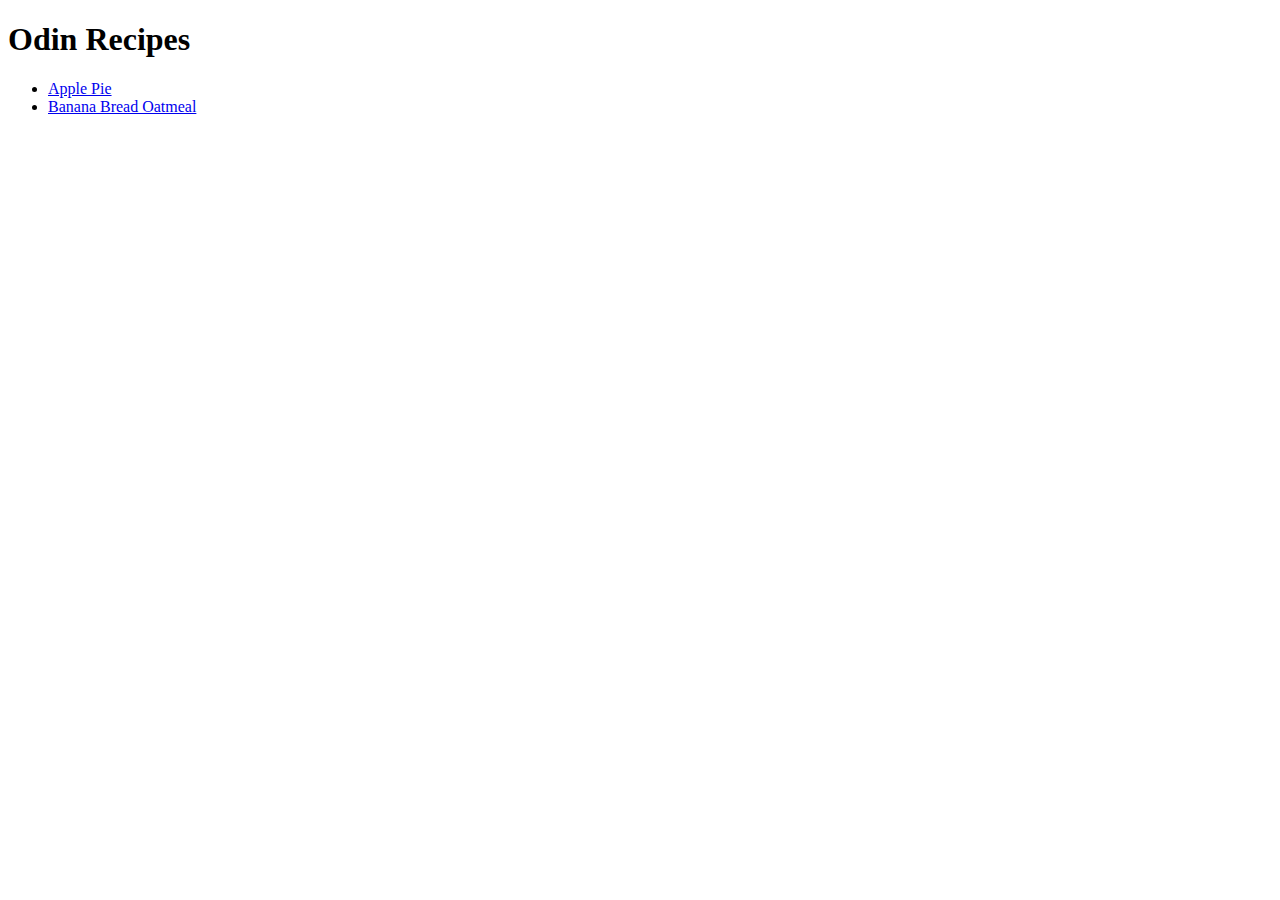
<file: index.html>
<!DOCTYPE html>
<html lang="en">
    <head>
        <meta charset="UTF-8">
        <title>Odin-Recipes</title>
    </head>
    <body>
        <h1>Odin Recipes</h1>
        <ul>
            <li><a href="recipes/apple-pie.html" target="_blank" rel="noopener">Apple Pie</a></li>
            <li><a href="recipes/banana-bread-baked-oatmeal.html" target="_blank" rel="noopener">Banana Bread Oatmeal</a></li>
        </ul>
    </body>
</html>
</file>
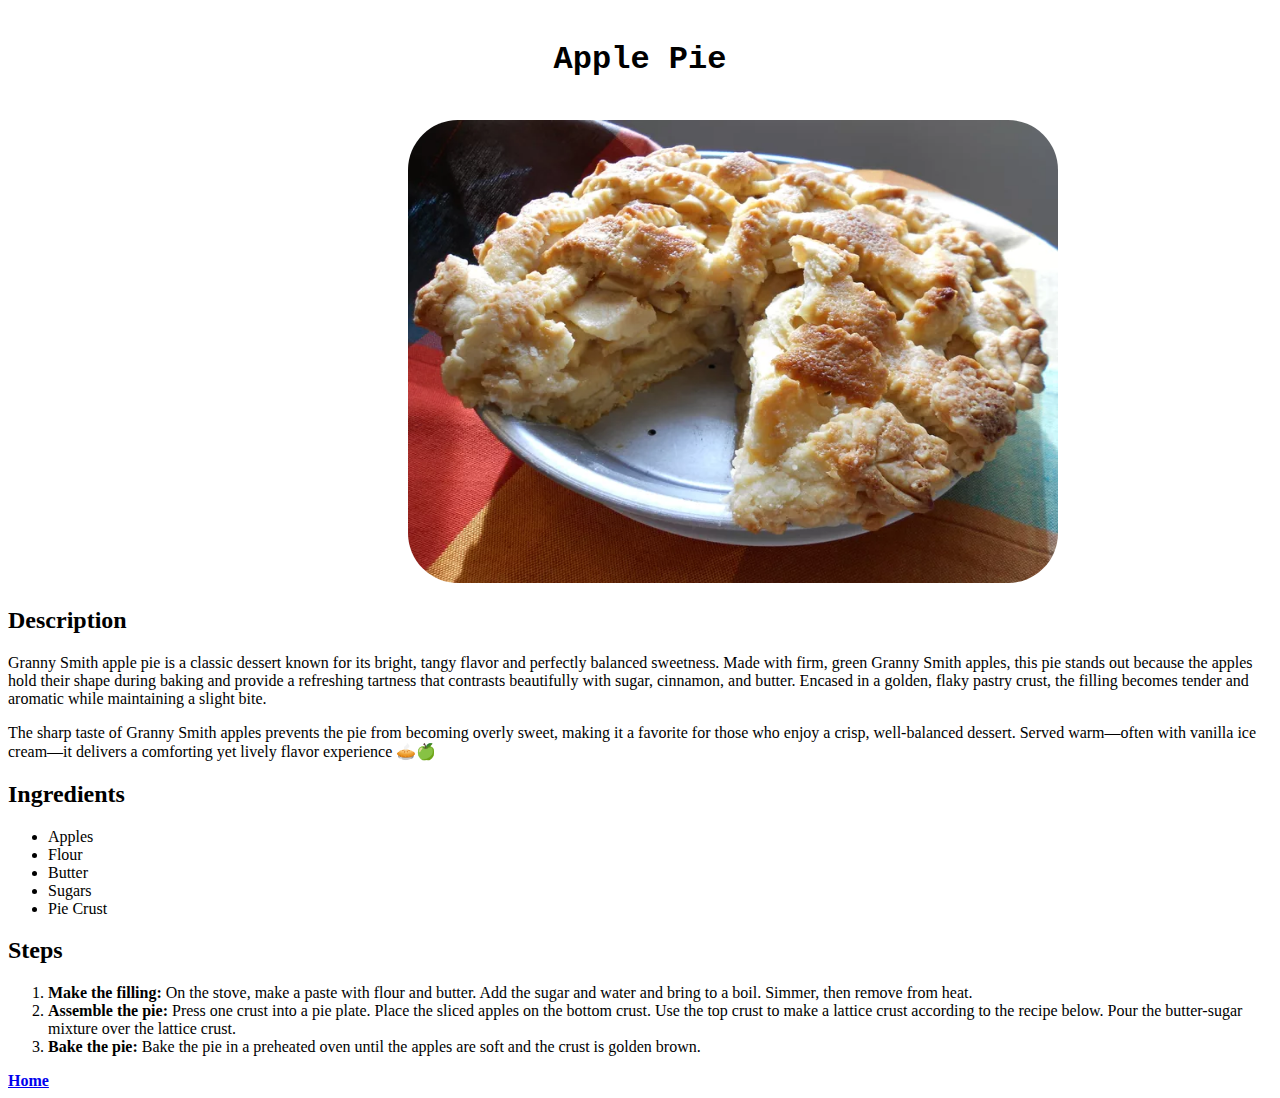
<file: recipes/apple-pie.html>
<!DOCTYPE html>
<html lang="en">
    <head>
        <meta name="viewport" content="width=device-width, initial-scale=1.0">
        <link rel="stylesheet" href="../style.css">
        <title>Apple-Pie</title>
    </head>
    <body id="apple-pie">
        <h1 class="name">Apple Pie</h1>
            <img src="../images/apple-pie-image.jpg" style="border-radius: 50px; margin-left: 400px;" alt="Apple-Pie-Image" width="650" height="463">
       
        <h2>Description</h2>
        <p>Granny Smith apple pie is a classic dessert known for its bright, 
            tangy flavor and perfectly balanced sweetness. 
            Made with firm, green Granny Smith apples, this pie stands out 
            because the apples hold their shape during baking and provide a 
            refreshing tartness that contrasts beautifully with sugar, cinnamon, 
            and butter. Encased in a golden, flaky pastry crust, the filling
            becomes tender and aromatic while maintaining a slight bite.</p> 
            <p>The sharp taste of Granny Smith apples prevents the pie from 
            becoming overly sweet, making it a favorite for those who enjoy 
            a crisp, well-balanced dessert. Served warm—often with vanilla 
            ice cream—it delivers a comforting yet lively flavor 
            experience 🥧🍏 </p>

            <h2>Ingredients</h2>
            <ul>
                <li>Apples</li>
                <li>Flour</li>
                <li>Butter</li>
                <li>Sugars</li>
                <li>Pie Crust</li>
            </ul>
            <h2>Steps</h2>
            <ol>
                <li><strong>Make the filling:</strong> On the stove, make a paste with flour and butter. Add the sugar and water and bring to a boil. Simmer, then remove from heat.</li>
                <li><strong>Assemble the pie:</strong> Press one crust into a pie plate. Place the sliced apples on the bottom crust. Use the top crust to make a lattice crust according to the recipe below. Pour the butter-sugar mixture over the lattice crust.</li>
                <li><strong>Bake the pie:</strong> Bake the pie in a preheated oven until the apples are soft and the crust is golden brown.</li>
            </ol>
 <strong ><a class="Home_Link"  href="../index.html">Home</a></strong>
    </body>
</html>
</file>
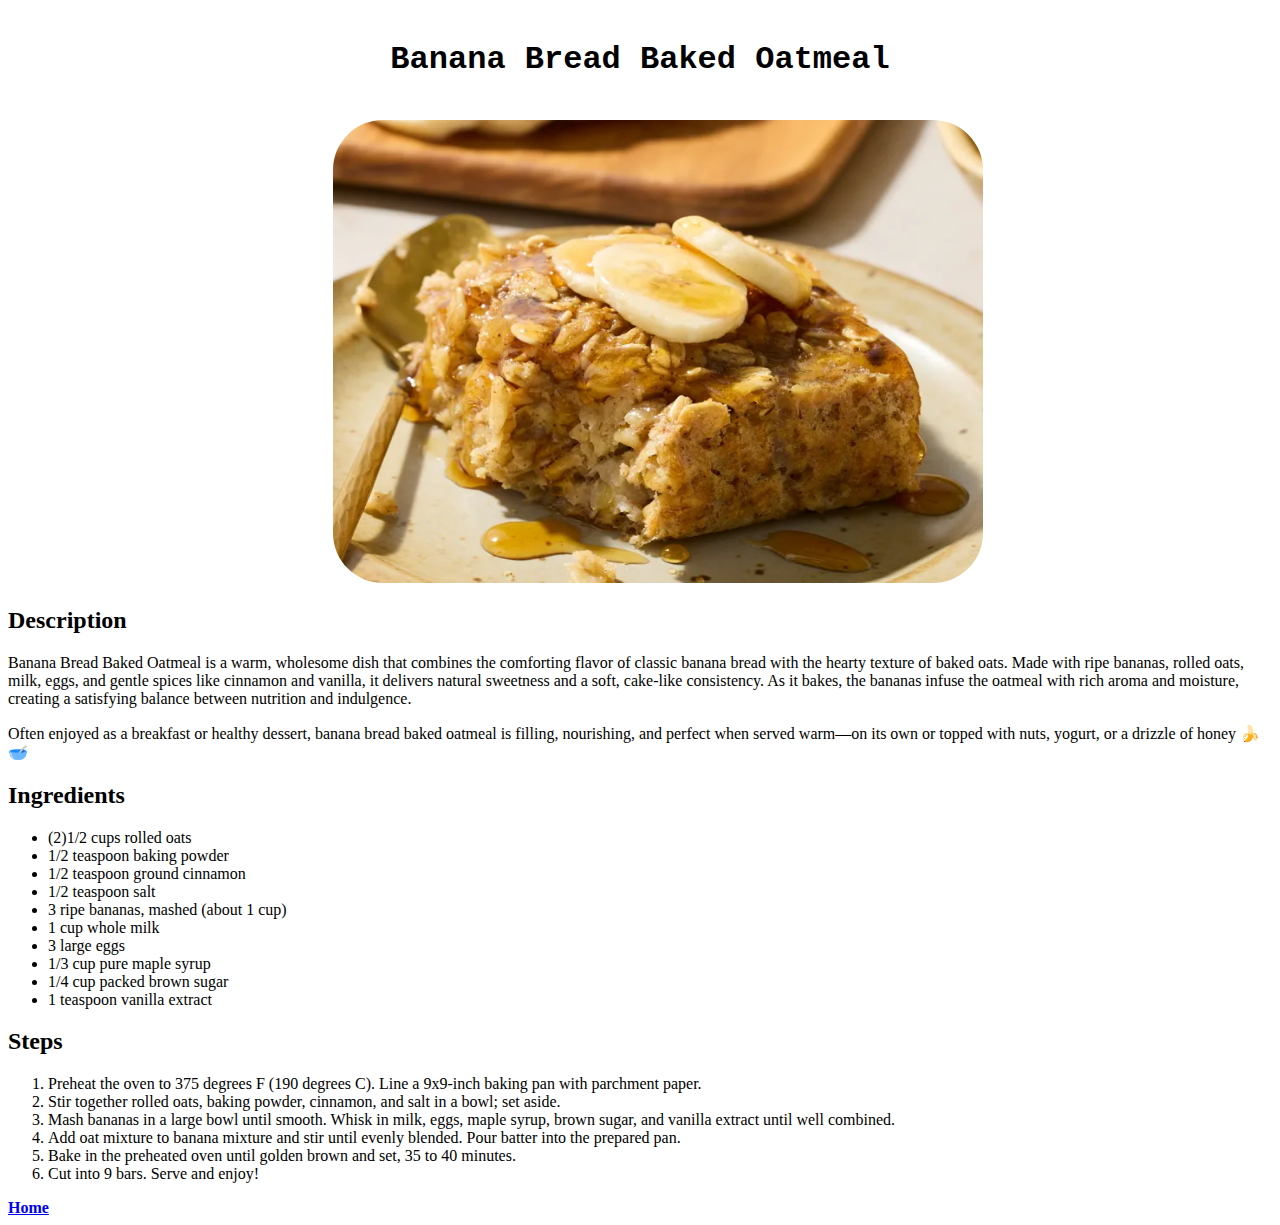
<file: recipes/banana-bread-baked-oatmeal.html>
<!DOCTYPE html>
<html lang="en">
    <head>
       <meta name="viewport" content="width=device-width, initial-scale=1.0">
        
        <link rel="stylesheet" href="../style.css">
        <title>Banana-Bread-Baked-Oatmeal</title>
    </head>
    <body id="banana-oatmeal">
        <h1 class="name">Banana Bread Baked Oatmeal</h1>
 <img  src="../images/Banana-Bread-Baked-Oatmeal.jpg" style="border-radius: 50px; margin-left: 325px;" alt="Banana-Bread-Baked-Oatmeal.jpg" width="650" height="463">
        
       
       <h2>Description</h2>
       <p>Banana Bread Baked Oatmeal is a warm, wholesome dish that 
        combines the comforting flavor of classic banana bread with 
        the hearty texture of baked oats. Made with ripe bananas, 
        rolled oats, milk, eggs, and gentle spices like cinnamon and 
        vanilla, it delivers natural sweetness and a soft, cake-like 
        consistency. As it bakes, the bananas infuse the oatmeal with 
        rich aroma and moisture, creating a satisfying balance between 
        nutrition and indulgence.</p><p> Often enjoyed as a breakfast or healthy 
        dessert, banana bread baked oatmeal is filling, nourishing, and 
        perfect when served warm—on its own or topped with nuts, yogurt,
         or a drizzle of honey 🍌🥣</p>
         <h2>Ingredients</h2>
         <ul>
            <li>(2)1/2 cups rolled oats</li>
            <li>1/2 teaspoon baking powder</li>
            <li>1/2 teaspoon ground cinnamon</li>
            <li>1/2 teaspoon salt</li>
            <li>3 ripe bananas, mashed (about 1 cup)</li>
            <li>1 cup whole milk</li>
            <li>3 large eggs</li>
            <li>1/3 cup pure maple syrup</li>
            <li>1/4 cup packed brown sugar</li>
            <li>1 teaspoon vanilla extract</li>
         </ul>

         <h2>Steps</h2>
         <ol>
            <li>Preheat the oven to 375 degrees F (190 degrees C). Line a 9x9-inch baking pan with parchment paper.</li>
            <li>Stir together rolled oats, baking powder, cinnamon, and salt in a bowl; set aside.</li>
            <li>Mash bananas in a large bowl until smooth. Whisk in milk, eggs, maple syrup, brown sugar, and vanilla extract until well combined.</li>
            <li>Add oat mixture to banana mixture and stir until evenly blended. Pour batter into the prepared pan.</li>
            <li>Bake in the preheated oven until golden brown and set, 35 to 40 minutes.</li>
            <li>Cut into 9 bars. Serve and enjoy!</li>
         </ol>
    <strong><a href="../index.html">Home</a></strong>
    </body>
</html>
</file>
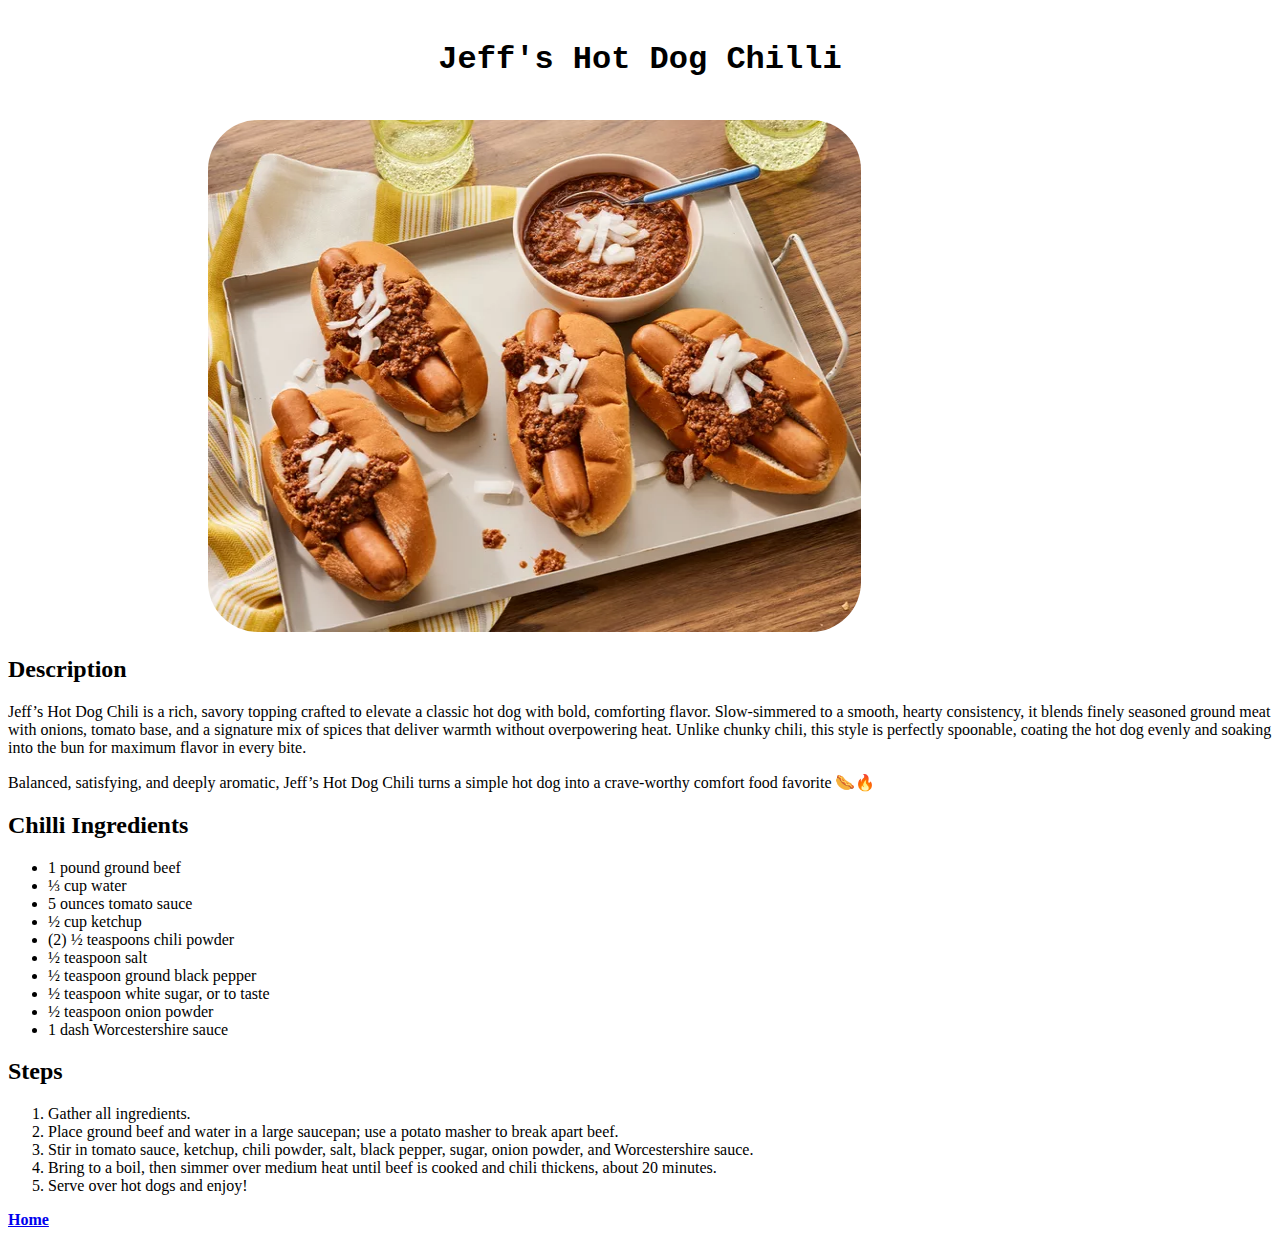
<file: recipes/jeffs-hotdog.html>
<!DOCTYPE html>
<html lang="en">
    <head>
        <meta name="viewport" content="width=device-width, initial-scale=1.0">
        <link rel="stylesheet"href="../style.css">
        <title>Jeff's Hot Dog</title>
    </head>
    <body>
        <h1 class="name">Jeff's Hot Dog Chilli</h1>
        <div class="images">
           <img src="../images/Jeffs-hot-dog-chili.jpg" alt="Jeffs-hot-dog-chili.jpg" width="653" height="512">
        </div>
       
        <h2>Description</h2>
        <p>Jeff’s Hot Dog Chili is a rich, savory topping crafted
             to elevate a classic hot dog with bold, comforting flavor. 
             Slow-simmered to a smooth, hearty consistency, it blends finely 
             seasoned ground meat with onions, tomato base, and a signature 
             mix of spices that deliver warmth without overpowering heat. 
             Unlike chunky chili, this style is perfectly spoonable, coating 
             the hot dog evenly and soaking into the bun for maximum flavor 
             in every bite.</p><p> Balanced, satisfying, and deeply aromatic, Jeff’s 
             Hot Dog Chili turns a simple hot dog into a crave-worthy comfort food 
             favorite 🌭🔥
        </p>
        <h2>Chilli Ingredients</h2>
        <ul>
            <li>1 pound ground beef</li>
            <li>⅓ cup water</li>
            <li>5 ounces tomato sauce</li>
            <li>½ cup ketchup</li>
            <li>(2) ½ teaspoons chili powder</li>
            <li>½ teaspoon salt</li>
            <li>½ teaspoon ground black pepper</li>
            <li>½ teaspoon white sugar, or to taste</li>
            <li>½ teaspoon onion powder</li>
            <li>1 dash Worcestershire sauce</li>
        </ul>
        <h2>Steps</h2>
        <ol>
            <li>Gather all ingredients.</li>
            <li>Place ground beef and water in a large saucepan; use a potato masher to break apart beef.</li>
            <li>Stir in tomato sauce, ketchup, chili powder, salt, black pepper, sugar, onion powder, and Worcestershire sauce.</li>
            <li>Bring to a boil, then simmer over medium heat until beef is cooked and chili thickens, about 20 minutes.</li>
            <li>Serve over hot dogs and enjoy!</li>
        </ol>
         <strong><a href="../index.html">Home</a></strong>
    </body>
</html>
</file>
<file: style.css>
.name
{
    font-family:'Courier New', Courier, monospace;
    padding:20px;
    text-align: center;
}

img
{
    border-color: rgb(247, 30, 30);
    padding-top:0px;
    padding-left: 00px;
    margin-bottom:0px;
    background-color: aqua;
    border-radius: 50px;
    margin-left:200px;
}
</file>
